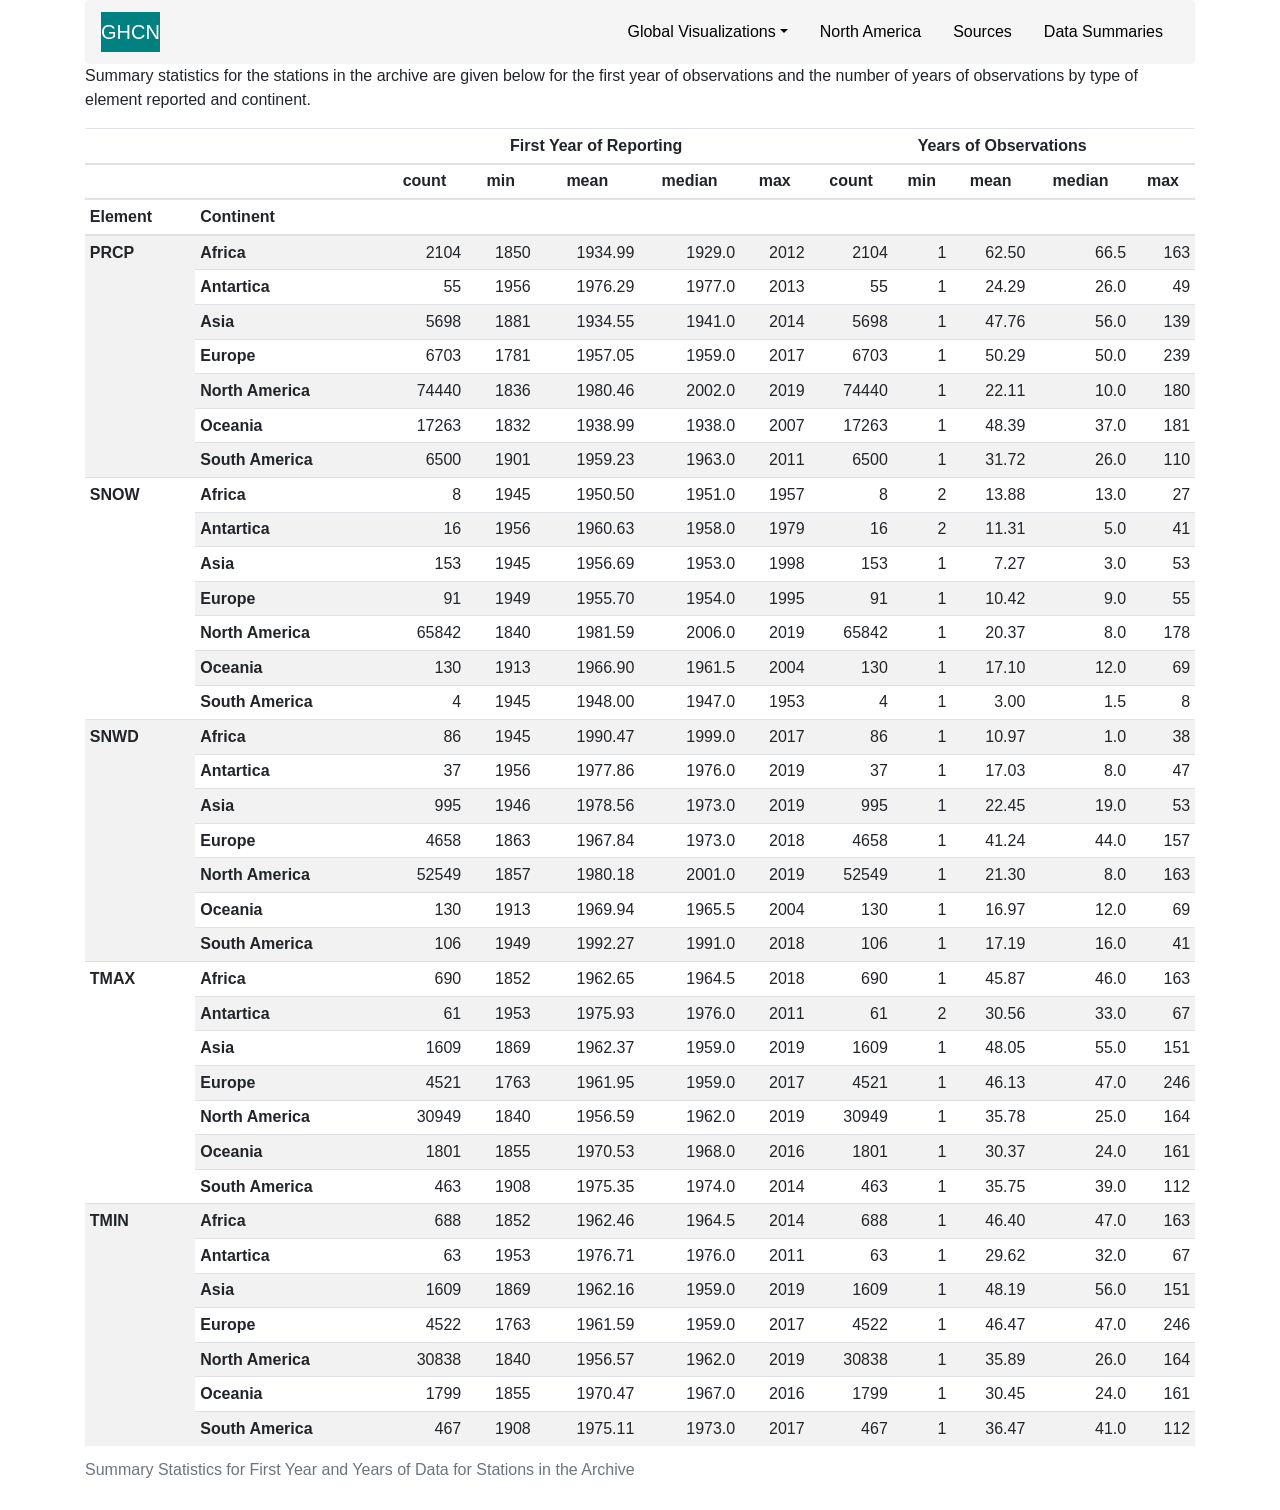
<file: summary-data.html>
<!DOCTYPE html>

<html lang="en">

<head>
    <meta charset="UTF-8" name="viewport" content="width=device-width, initial-scale=1">

    <title>Summary Statistics</title>
    <link rel="stylesheet" href="https://stackpath.bootstrapcdn.com/bootstrap/4.3.1/css/bootstrap.min.css"
        integrity="sha384-ggOyR0iXCbMQv3Xipma34MD+dH/1fQ784/j6cY/iJTQUOhcWr7x9JvoRxT2MZw1T" crossorigin="anonymous">

    <script src="https://code.jquery.com/jquery-3.3.1.slim.min.js"
        integrity="sha384-q8i/X+965DzO0rT7abK41JStQIAqVgRVzpbzo5smXKp4YfRvH+8abtTE1Pi6jizo" crossorigin="anonymous">
    </script>
    <script src="https://cdnjs.cloudflare.com/ajax/libs/popper.js/1.14.7/umd/popper.min.js"
        integrity="sha384-UO2eT0CpHqdSJQ6hJty5KVphtPhzWj9WO1clHTMGa3JDZwrnQq4sF86dIHNDz0W1" crossorigin="anonymous">
    </script>
    <script src="https://stackpath.bootstrapcdn.com/bootstrap/4.3.1/js/bootstrap.min.js"
        integrity="sha384-JjSmVgyd0p3pXB1rRibZUAYoIIy6OrQ6VrjIEaFf/nJGzIxFDsf4x0xIM+B07jRM" crossorigin="anonymous">
    </script>

    <link rel="stylesheet" href="style.css">
</head>

<body>
    <div class="container">
        <nav class="navbar navbar-expand-md navbar-custom rounded">
            <a class="navbar-brand" href="index.html">GHCN</a>
            <button class="navbar-toggler custom-toggler" type="button" data-toggle="collapse"
                data-target="#navbarsExample09" aria-controls="navbarsExample09" aria-expanded="false"
                aria-label="Toggle navigation">
                <span class="navbar-toggler-icon"></span>
            </button>

            <div class="collapse navbar-collapse" id="navbarsExample09">
                <ul class="navbar-nav ml-auto">

                    <li class="nav-item dropdown">
                        <a class="nav-link dropdown-toggle" href="http://example.com" id="dropdown09"
                            data-toggle="dropdown" aria-haspopup="true" aria-expanded="false">Global Visualizations</a>
                        <div class="dropdown-menu" aria-labelledby="dropdown09">
                            <a class="dropdown-item" href="global-density.html">Spatial Density - Temperature</a>
                            <a class="dropdown-item" href="global-density-prcp.html">Spatial Density - Precipitation</a>
                            <a class="dropdown-item" href="global-time.html">Evolution of Network over Time</a>
                            <a class="dropdown-item" href="global-addition.html">Station Addition</a>
                            <a class="dropdown-item" href="global-dropout.html">Station Dropout</a>
                            <a class="dropdown-item" href="global-years.html">Years of Data</a>
                        </div>
                    </li>

                    <li class="nav-item">
                        <a class="nav-link" href="northamerica.html">North America</a>
                    </li>
                    <li class="nav-item">
                        <a class="nav-link" href="sources.html">Sources</a>
                    </li>
                    <li class="nav-item">
                        <a class="nav-link" href="summary-data.html">Data Summaries</a>
                    </li>

                </ul>
            </div>
        </nav>

        <main role="main">

            <div class="containter">
                <p>
                    Summary statistics for the stations in the archive are given below for the
                    first year of observations and the number of years of observations by type
                    of element reported and continent.
                </p>

                <div class="table-responsive">
                    <table class="table table-sm table-striped">
                        <caption>Summary Statistics for First Year and Years of Data for Stations in the Archive
                        </caption>
                        <thead>
                            <tr>
                                <th></th>
                                <th></th>
                                <th colspan="5" style="text-align:center">First Year of Reporting</th>
                                <th colspan="5" style="text-align:center">Years of Observations</th>
                            </tr>
                            <tr>
                                <th></th>
                                <th></th>
                                <th style="text-align:center">count</th>
                                <th style="text-align:center">min</th>
                                <th style="text-align:center">mean</th>
                                <th style="text-align:center">median</th>
                                <th style="text-align:center">max</th>
                                <th style="text-align:center">count</th>
                                <th style="text-align:center">min</th>
                                <th style="text-align:center">mean</th>
                                <th style="text-align:center">median</th>
                                <th style="text-align:center">max</th>
                            </tr>
                            <tr>
                                <th>Element</th>
                                <th>Continent</th>
                                <th></th>
                                <th></th>
                                <th></th>
                                <th></th>
                                <th></th>
                                <th></th>
                                <th></th>
                                <th></th>
                                <th>
                                </th>
                                <th></th>
                            </tr>
                        </thead>
                        <tbody>
                            <tr>
                                <th rowspan="7" valign="top">PRCP</th>
                                <th>Africa</th>
                                <td align="right">2104</td>
                                <td align="right">1850</td>
                                <td align="right">1934.99</td>
                                <td align="right">1929.0</td>
                                <td align="right">2012</td>
                                <td align="right">2104</td>
                                <td align="right">1</td>
                                <td align="right">62.50</td>
                                <td align="right">66.5</td>
                                <td align="right">163</td>
                            </tr>
                            <tr>
                                <th>Antartica</th>

                                <td align="right">55</td>
                                <td align="right">1956</td>
                                <td align="right">1976.29</td>
                                <td align="right">1977.0</td>
                                <td align="right">2013</td>
                                <td align="right">55</td>
                                <td align="right">1</td>
                                <td align="right">24.29</td>
                                <td align="right">26.0</td>
                                <td align="right">49</td>
                            </tr>
                            <tr>
                                <th>Asia</th>
                                <td align="right">5698</td>
                                <td align="right">1881</td>
                                <td align="right">1934.55</td>
                                <td align="right">1941.0</td>
                                <td align="right">2014</td>
                                <td align="right">5698</td>
                                <td align="right">1</td>
                                <td align="right">47.76</td>
                                <td align="right">56.0</td>
                                <td align="right">139</td>
                            </tr>
                            <tr>
                                <th>Europe</th>
                                <td align="right">6703</td>
                                <td align="right">1781</td>
                                <td align="right">1957.05</td>
                                <td align="right">1959.0</td>
                                <td align="right">2017</td>
                                <td align="right">6703</td>
                                <td align="right">1</td>
                                <td align="right">50.29</td>
                                <td align="right">50.0</td>
                                <td align="right">239</td>
                            </tr>
                            <tr>
                                <th>North America</th>
                                <td align="right">74440</td>
                                <td align="right">1836</td>
                                <td align="right">1980.46</td>
                                <td align="right">2002.0</td>
                                <td align="right">2019</td>
                                <td align="right">74440</td>
                                <td align="right">1</td>
                                <td align="right">22.11</td>
                                <td align="right">10.0</td>
                                <td align="right">180</td>
                            </tr>
                            <tr>
                                <th>Oceania</th>
                                <td align="right">17263</td>
                                <td align="right">1832</td>
                                <td align="right">1938.99</td>
                                <td align="right">1938.0</td>
                                <td align="right">2007</td>
                                <td align="right">17263</td>
                                <td align="right">1</td>
                                <td align="right">48.39</td>
                                <td align="right">37.0</td>
                                <td align="right">181</td>
                            </tr>
                            <tr>
                                <th>South America</th>
                                <td align="right">6500</td>
                                <td align="right">1901</td>
                                <td align="right">1959.23</td>
                                <td align="right">1963.0</td>
                                <td align="right">2011</td>
                                <td align="right">6500</td>
                                <td align="right">1</td>
                                <td align="right">31.72</td>
                                <td align="right">26.0</td>
                                <td align="right">110</td>
                            </tr>
                            <tr>
                                <th rowspan="7" valign="top">SNOW</th>

                                <th>Africa</th>
                                <td align="right">8</td>
                                <td align="right">1945</td>
                                <td align="right">1950.50</td>
                                <td align="right">1951.0</td>
                                <td align="right">1957</td>
                                <td align="right">8</td>
                                <td align="right">2</td>
                                <td align="right">13.88</td>
                                <td align="right">13.0</td>
                                <td align="right">27</td>
                            </tr>
                            <tr>
                                <th>Antartica
                                </th>
                                <td align="right">16</td>
                                <td align="right">1956</td>
                                <td align="right">1960.63</td>
                                <td align="right">1958.0</td>
                                <td align="right">1979</td>
                                <td align="right">16</td>
                                <td align="right">2</td>
                                <td align="right">11.31</td>
                                <td align="right">5.0</td>
                                <td align="right">41</td>
                            </tr>
                            <tr>
                                <th>Asia</th>
                                <td align="right">153</td>
                                <td align="right">1945</td>
                                <td align="right">1956.69</td>
                                <td align="right">1953.0</td>
                                <td align="right">1998</td>
                                <td align="right">153</td>
                                <td align="right">1</td>
                                <td align="right">7.27</td>
                                <td align="right">3.0</td>
                                <td align="right">53</td>
                            </tr>
                            <tr>
                                <th>Europe</th>
                                <td align="right">91</td>
                                <td align="right">1949</td>
                                <td align="right">1955.70</td>
                                <td align="right">1954.0</td>
                                <td align="right">1995</td>
                                <td align="right">91</td>
                                <td align="right">1</td>
                                <td align="right">10.42</td>
                                <td align="right">9.0</td>
                                <td align="right">55</td>
                            </tr>
                            <tr>
                                <th>North America</th>
                                <td align="right">65842</td>
                                <td align="right">1840</td>
                                <td align="right">1981.59</td>
                                <td align="right">2006.0</td>
                                <td align="right">2019</td>
                                <td align="right">65842</td>
                                <td align="right">1</td>
                                <td align="right">20.37</td>
                                <td align="right">8.0</td>
                                <td align="right">178</td>
                            </tr>
                            <tr>
                                <th>Oceania</th>
                                <td align="right">130</td>
                                <td align="right">1913</td>
                                <td align="right">1966.90</td>
                                <td align="right">1961.5</td>
                                <td align="right">2004</td>
                                <td align="right">130</td>
                                <td align="right">1</td>
                                <td align="right">17.10</td>
                                <td align="right">12.0</td>
                                <td align="right">69</td>
                            </tr>
                            <tr>
                                <th>South America</th>
                                <td align="right">4</td>
                                <td align="right">1945</td>
                                <td align="right">1948.00</td>
                                <td align="right">1947.0</td>
                                <td align="right">1953</td>
                                <td align="right">4</td>
                                <td align="right">1</td>
                                <td align="right">3.00</td>
                                <td align="right">1.5</td>
                                <td align="right">8</td>
                            </tr>
                            <tr>
                                <th rowspan="7" valign="top">SNWD</th>
                                <th>Africa</th>
                                <td align="right">86</td>
                                <td align="right">1945</td>
                                <td align="right">1990.47</td>
                                <td align="right">1999.0</td>
                                <td align="right">2017</td>
                                <td align="right">86</td>
                                <td align="right">1</td>
                                <td align="right">10.97</td>
                                <td align="right">1.0</td>
                                <td align="right">38</td>
                            </tr>
                            <tr>
                                <th>Antartica</th>
                                <td align="right">37</td>
                                <td align="right">1956</td>
                                <td align="right">1977.86</td>
                                <td align="right">1976.0</td>
                                <td align="right">2019</td>
                                <td align="right">37</td>
                                <td align="right">1</td>
                                <td align="right">17.03</td>
                                <td align="right">8.0</td>
                                <td align="right">47</td>
                            </tr>
                            <tr>
                                <th>Asia</th>
                                <td align="right">995</td>
                                <td align="right">1946</td>
                                <td align="right"> 1978.56</td>
                                <td align="right">1973.0</td>
                                <td align="right">2019</td>
                                <td align="right">995</td>
                                <td align="right">1</td>
                                <td align="right">22.45</td>
                                <td align="right">19.0</td>
                                <td align="right">53</td>
                            </tr>
                            <tr>
                                <th>Europe</th>
                                <td align="right">4658</td>
                                <td align="right">1863</td>
                                <td align="right">1967.84</td>
                                <td align="right">1973.0</td>
                                <td align="right">2018</td>
                                <td align="right">4658</td>
                                <td align="right">1</td>
                                <td align="right">41.24</td>
                                <td align="right">44.0</td>
                                <td align="right">157</td>
                            </tr>
                            <tr>
                                <th>North America</th>
                                <td align="right">52549</td>
                                <td align="right">1857</td>
                                <td align="right">1980.18</td>
                                <td align="right">2001.0</td>
                                <td align="right">2019</td>
                                <td align="right">52549</td>
                                <td align="right">1</td>
                                <td align="right">21.30</td>
                                <td align="right">8.0</td>
                                <td align="right">163</td>
                            </tr>
                            <tr>
                                <th>Oceania</th>
                                <td align="right">130</td>
                                <td align="right">1913</td>
                                <td align="right">1969.94</td>
                                <td align="right">1965.5</td>
                                <td align="right">2004</td>
                                <td align="right">130</td>
                                <td align="right">1</td>
                                <td align="right">16.97</td>
                                <td align="right">12.0</td>
                                <td align="right">69</td>
                            </tr>
                            <tr>
                                <th>South America</th>
                                <td align="right">106</td>
                                <td align="right">1949</td>
                                <td align="right">1992.27</td>
                                <td align="right">1991.0</td>
                                <td align="right">2018</td>
                                <td align="right">106</td>
                                <td align="right">1</td>
                                <td align="right">17.19</td>
                                <td align="right">16.0</td>
                                <td align="right">41</td>
                            </tr>
                            <tr>
                                <th rowspan="7" valign="top">TMAX</th>
                                <th>Africa</th>
                                <td align="right">690</td>
                                <td align="right">1852</td>
                                <td align="right">1962.65</td>
                                <td align="right">1964.5</td>
                                <td align="right">2018</td>
                                <td align="right">690</td>
                                <td align="right">1  </td>
                                <td align="right">45.87</td>
                                <td align="right">46.0</td>
                                <td align="right">163</td>
                            </tr>
                            <tr>
                                <th>Antartica</th>
                                <td align="right">61</td>
                                <td align="right">1953</td>
                                <td align="right">1975.93</td>
                                <td align="right">1976.0</td>
                                <td align="right">2011</td>
                                <td align="right">61</td>
                                <td align="right">2</td>
                                <td align="right">30.56</td>
                                <td align="right">33.0</td>
                                <td align="right">67</td>
                            </tr>
                            <tr>
                                <th>Asia</th>
                                <td align="right">1609</td>
                                <td align="right">1869</td>
                                <td align="right">1962.37</td>
                                <td align="right">1959.0</td>
                                <td align="right">2019</td>
                                <td align="right">1609</td>
                                <td align="right">1</td>
                                <td align="right">48.05</td>
                                <td align="right">55.0</td>
                                <td align="right">151</td>
                            </tr>
                            <tr>
                                <th>Europe</th>
                                <td align="right">4521</td>
                                <td align="right">1763</td>
                                <td align="right">1961.95</td>
                                <td align="right">1959.0</td>
                                <td align="right">2017</td>
                                <td align="right">4521</td>
                                <td align="right">1</td>
                                <td align="right">46.13</td>
                                <td align="right">47.0</td>
                                <td align="right">246</td>
                            </tr>
                            <tr>
                                <th>North America</th>
                                <td align="right">30949</td>
                                <td align="right">1840</td>
                                <td align="right">1956.59</td>
                                <td align="right">1962.0</td>
                                <td align="right">2019</td>
                                <td align="right">30949</td>
                                <td align="right">1</td>
                                <td align="right">35.78</td>
                                <td align="right">25.0</td>
                                <td align="right">164</td>
                            </tr>
                            <tr>
                                <th>Oceania</th>
                                <td align="right">1801</td>
                                <td align="right">1855</td>
                                <td align="right">1970.53</td>
                                <td align="right">1968.0</td>
                                <td align="right">2016</td>
                                <td align="right">1801</td>
                                <td align="right">1</td>
                                <td align="right">30.37</td>
                                <td align="right">24.0</td>
                                <td align="right">161</td>
                            </tr>
                            <tr>
                                <th>South America</th>
                                <td align="right">463</td>
                                <td align="right">1908</td>
                                <td align="right">1975.35</td>
                                <td align="right">1974.0</td>
                                <td align="right">2014</td>
                                <td align="right">463</td>
                                <td align="right">1</td>
                                <td align="right">35.75</td>
                                <td align="right">39.0</td>
                                <td align="right">112</td>
                            </tr>
                            <tr>
                                <th rowspan="7" valign="top">TMIN</th>
                                <th>Africa</th>
                                <td align="right">688</td>
                                <td align="right">1852</td>
                                <td align="right">1962.46</td>
                                <td align="right">1964.5</td>
                                <td align="right">2014</td>
                                <td align="right">688</td>
                                <td align="right">1</td>
                                <td align="right">46.40</td>
                                <td align="right">47.0</td>
                                <td align="right">163</td>
                            </tr>
                            <tr>
                                <th>Antartica</th>
                                <td align="right">63</td>
                                <td align="right">1953</td>
                                <td align="right">1976.71</td>
                                <td align="right">1976.0</td>
                                <td align="right">2011</td>
                                <td align="right">63</td>
                                <td align="right">1</td>
                                <td align="right">29.62</td>
                                <td align="right">32.0</td>
                                <td align="right">67</td>
                            </tr>
                            <tr>
                                <th>Asia</th>
                                <td align="right">1609</td>
                                <td align="right">1869</td>
                                <td align="right">1962.16</td>
                                <td align="right">1959.0</td>
                                <td align="right">2019</td>
                                <td align="right">1609</td>
                                <td align="right">1</td>
                                <td align="right">48.19</td>
                                <td align="right">56.0</td>
                                <td align="right">151</td>
                            </tr>
                            <tr>
                                <th>Europe</th>
                                <td align="right">4522</td>
                                <td align="right">1763</td>
                                <td align="right">1961.59</td>
                                <td align="right">1959.0</td>
                                <td align="right">2017</td>
                                <td align="right">4522</td>
                                <td align="right">1</td>
                                <td align="right">46.47</td>
                                <td align="right">47.0</td>
                                <td align="right">246</td>
                            </tr>
                            <tr>
                                <th>North America</th>
                                <td align="right">30838</td>
                                <td align="right">1840</td>
                                <td align="right">1956.57</td>
                                <td align="right">1962.0</td>
                                <td align="right">2019</td>
                                <td align="right">30838</td>
                                <td align="right">1</td>
                                <td align="right">35.89</td>
                                <td align="right">26.0</td>
                                <td align="right">164</td>
                            </tr>
                            <tr>
                                <th>Oceania</th>
                                <td align="right">1799</td>
                                <td align="right">1855</td>
                                <td align="right">1970.47</td>
                                <td align="right">1967.0</td>
                                <td align="right">2016</td>
                                <td align="right">1799</td>
                                <td align="right">1</td>
                                <td align="right">30.45</td>
                                <td align="right">24.0</td>
                                <td align="right">161</td>
                            </tr>
                            <tr>
                                <th>South America</th>
                                <td align="right">467</td>
                                <td align="right">1908</td>
                                <td align="right">1975.11</td>
                                <td align="right">1973.0</td>
                                <td align="right">2017</td>
                                <td align="right">467</td>
                                <td align="right">1</td>
                                <td align="right">36.47</td>
                                <td align="right">41.0</td>
                                <td align="right">112</td>
                            </tr>
                        </tbody>
                    </table>
                </div>
            </div>
        </main>
    </div>
</body>

</html>
</file>
<file: style.css>
/* 

For the images, I played around with the max-height, max-width and media queries but
did not find anything that scaled well.   The thumbnail class seems to work best.


*/

/* main {
  background-color: lightgray;
}
*/

h2 {
  color: teal;
  margin: 10px;
}

h3 {
  color: teal;
  margin: 10px;
}

h4 {
  color: teal;
  margin: 5px;
}

img {
  /*
    Center a block element in the middle of its enclosing tag.
    When you use the "auto" rule on both left and right margins,
    your browser will do the math necessary to center a block element.
    */
  margin-left: auto;
  margin-right: auto;
  margin: 20px;
}

@media (max-width: 767px) {
  h2 {
    margin: 5px;
  }
  h3 {
    margin: 5px;
  }
  /* img {
    margin: 10px;
  }
  */
}


@media (max-width:767px) {
#mainpic {
  float: none;
  max-width: auto;
  max-height: 250px;
  padding: 10px;
}
}


.navbar-custom {
  background-color: whitesmoke;
}

/* change the brand and text color */
.navbar-custom .navbar-brand,
.navbar-custom .navbar-text {
  color: teal;
}

/* change the link color and padding  */
.navbar-custom .navbar-nav .nav-link {
  color: black;
  padding: .75rem 1rem;
}

/* change the color and bg color of active or hovered links */
.navbar-custom .nav-item.active .nav-link,
.navbar-custom .nav-item:hover .nav-link {
  color: black;
  background-color: silver;
}

/* for dropdown only - change the color of droodown */
.navbar-custom .dropdown-menu {
  background-color: silver;
}
.navbar-custom .dropdown-item {
  color: #ffffff;
}
.navbar-custom .dropdown-item:hover,
.navbar-custom .dropdown-item:focus {
  color: #333333;
  background-color: rgba(255,255,255,.5);
}

.custom-toggler.navbar-toggler {
  color: grey;
  border-color: white;
}
.custom-toggler .navbar-toggler-icon {
  color: grey;
background-image: url("data:image/svg+xml;charset=utf8,%3Csvg viewBox='0 0 32 32' xmlns='http://www.w3.org/2000/svg'%3E%3Cpath stroke='rgba(128,128,128, 0.7)' stroke-width='2' stroke-linecap='round' stroke-miterlimit='10' d='M4 8h24M4 16h24M4 24h24'/%3E%3C/svg%3E");
}

@media (max-width:767px) {
  /* change navbar background */
  .navbar-custom  {
    background-color: teal;
  }
  /* change navbar-brand color */
  .navbar a.navbar-brand {
    color: white;
  }

  /* change navbar-toggler inside lines color (stroke) */
  .navbar-custom .navbar-toggler-icon {
    color: grey;
  }
  /* change hamburger button border color */
  .navbar-custom button.navbar-toggler.navbar-toggler-right {
    border-color: white;
  }
}

@media (min-width:768px) {
  /* change navbar-brand color */
  .navbar a.navbar-brand {
    background-color: teal;
    color: #fff;
  }
  
}
</file>
